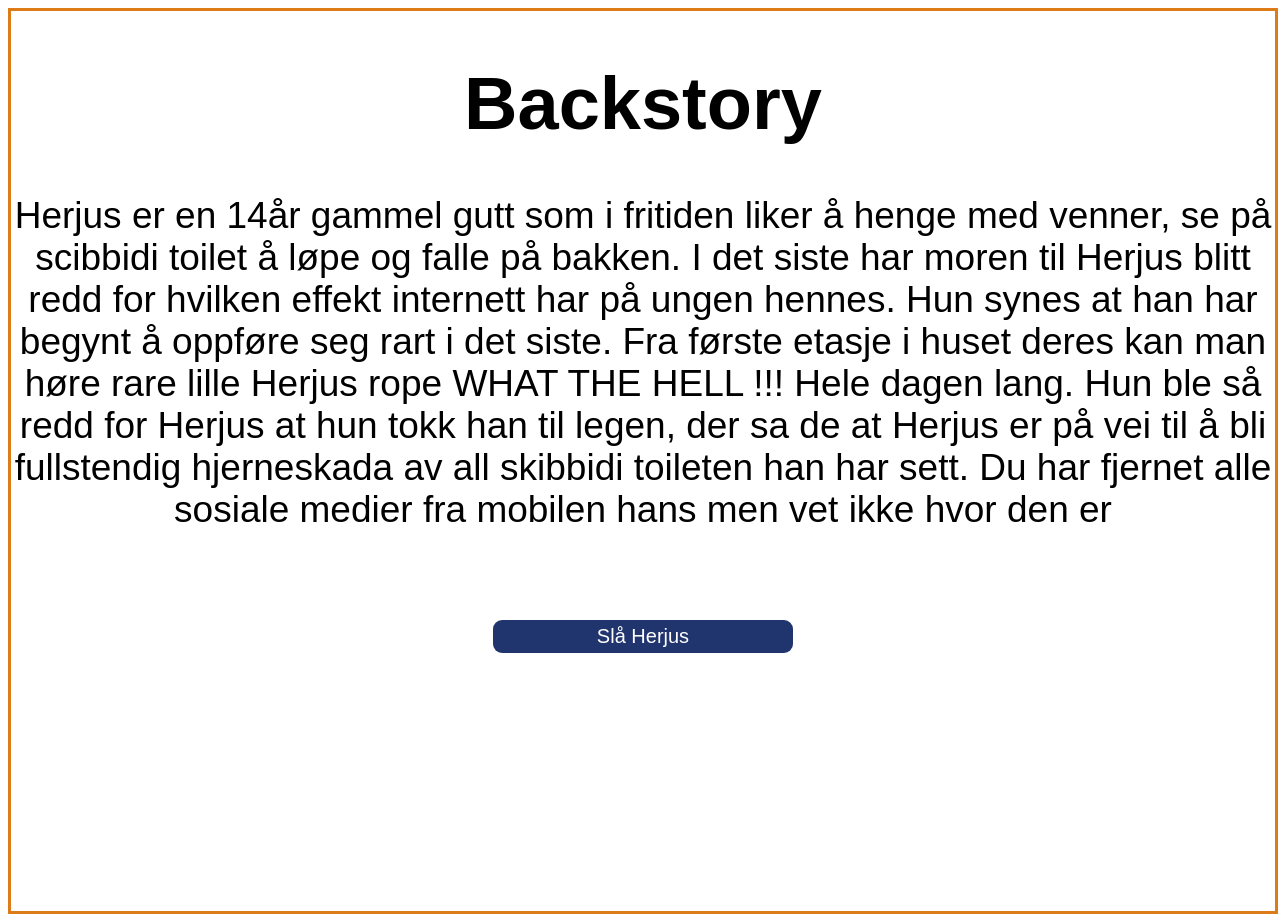
<file: index.html>
<!DOCTYPE html>
<html lang="no">
<head>
    <meta charset="UTF-8">
    <title>Ditt eventyrspill</title>
    <link rel="stylesheet" href="style.css">
</head>
<body>
    <div id="story-container"></div>
    <script src="story.js"></script>
</body>
</html>
</file>
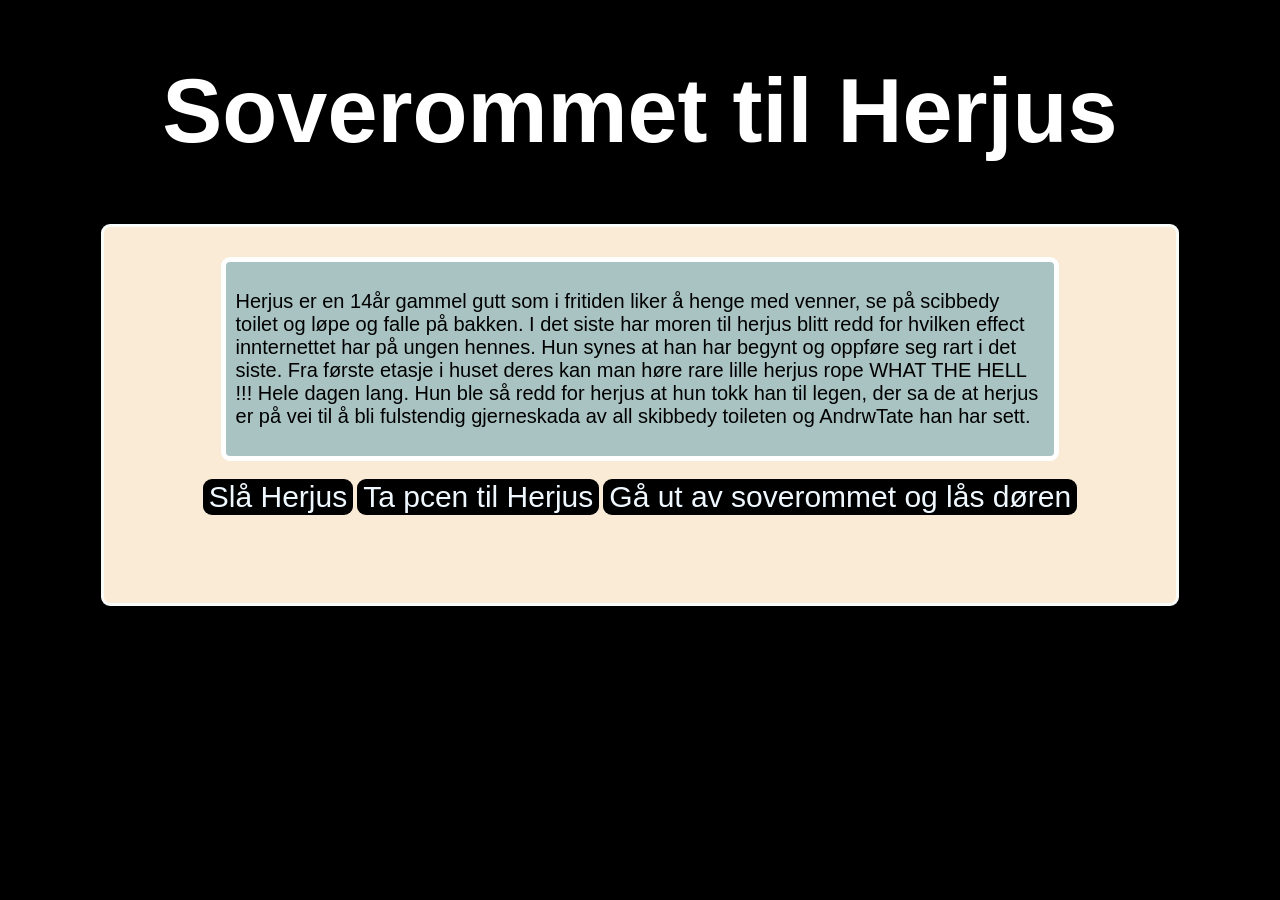
<file: game.html>
<!DOCTYPE html>
<html lang="en">
<head>
    <meta charset="UTF-8">
    <meta name="viewport" content="width=device-width, initial-scale=1.0">
    <link rel="stylesheet" href="css/style.css">
    <title>Document</title>
</head>
<body>
    <h1>Soverommet til Herjus</h1>
    <div class="backstory-blokk">
        <div class="backstory-tekstblokk">
            <p>Herjus er en 14år gammel gutt som i fritiden liker å henge med venner, 
                se på scibbedy toilet og løpe og falle på bakken. I det siste har moren 
                til herjus blitt redd  for hvilken effect innternettet har på ungen hennes. 
                Hun synes at han har begynt og oppføre seg rart i det siste. Fra første etasje 
                i huset deres kan man høre rare lille herjus rope WHAT THE HELL !!! Hele dagen lang. 
                Hun ble så redd for herjus at hun tokk han til legen, der sa de at herjus er på vei til 
                å bli fulstendig gjerneskada av all skibbedy toileten og AndrwTate han har sett. 
            </p>
        </div>
        <br>
        <div>
            <a href="game.html"><button class="button-1">Slå Herjus</button></a>
            <a href="game.html"><button class="button-1">Ta pcen til Herjus</button></a>
            <a href="game.html"><button onclick="newWindow()" class="button-1" >Gå ut av soverommet og lås døren</button></a>
        </div>
        <br>
        <div class="imgblokk">
            
        </div>
    </div>
    
</body>
</html>
</file>
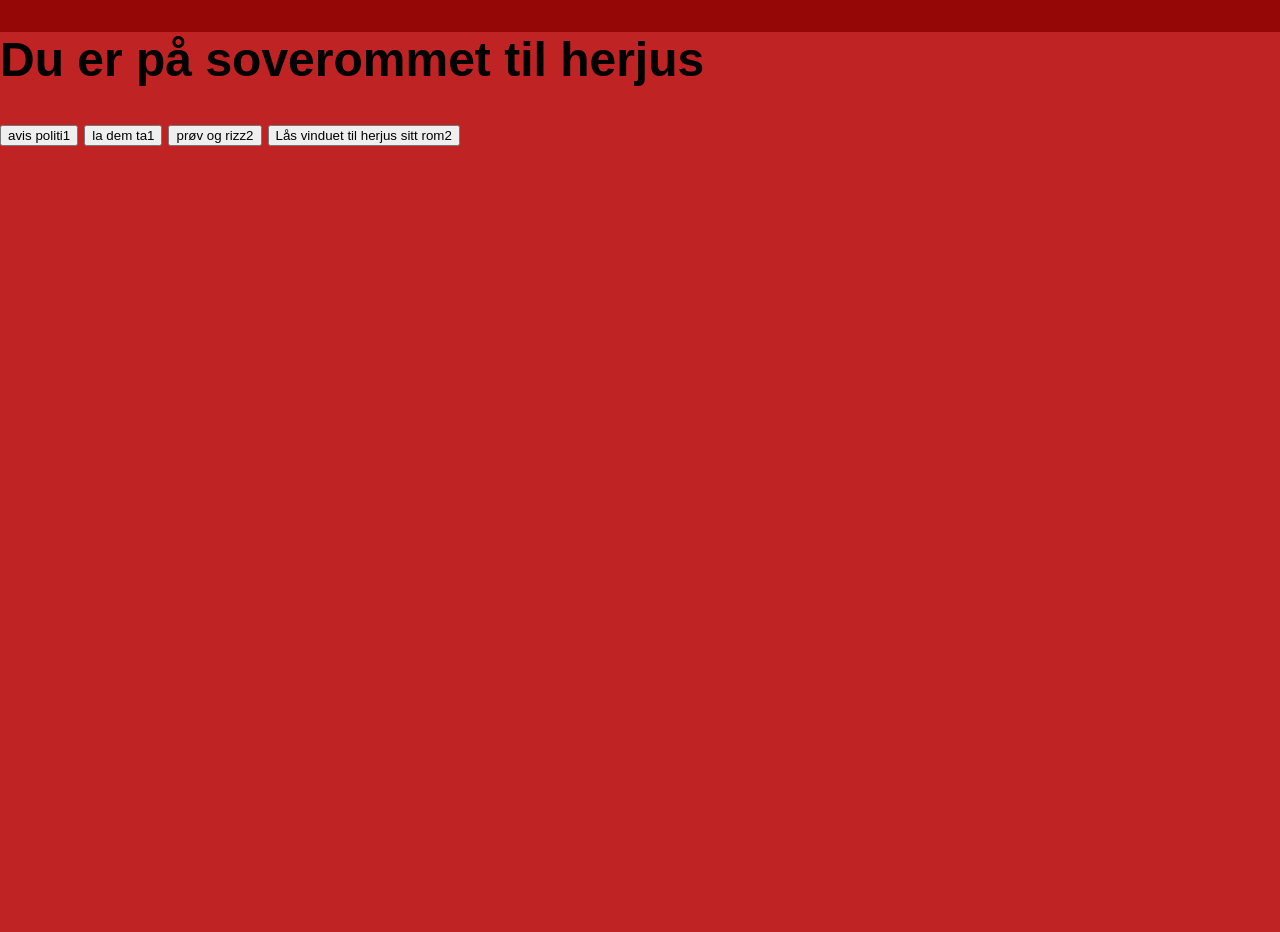
<file: politistoryline.html>
<!DOCTYPE html>
<html lang="en">
<head>
    <meta charset="UTF-8">
    <meta name="viewport" content="width=device-width, initial-scale=1.0">
    <link rel="stylesheet" href="css/test.css">
    <title>Document</title>
</head>
<body>
    <div class="start">
        <div class="top-tekst-2">
            <h1 class="beskrivelse">
                Du er på soverommet til herjus
            </h1>
            <div class="buttons-1">
                <button onclick="scrollToSection('politi1-avispoliti')">avis politi1</button>
                <button onclick="scrollToSection('politi1-lademta')">la dem ta1</button>
                <button onclick="scrollToSection('politi2-prøvårizz')">prøv og rizz2</button>
                <button onclick="scrollToSection('')">Lås vinduet til herjus sitt rom2</button>
            </div>
        </div>
    </div>



    <div class="politi1-storyline">
        <section id="politi1-lademta">
            <div class="top-tekst">
                <h1 class="beskrivelse">
                    Du lar dem ta herjus men begynner av en eller 
                    annen rar grunn og savne han
                </h1>
                <div class="buttons-1">
                    <button onclick="scrollToSection('politi1av-levinpeace')">lev in peace med dine valg og la barnevernet beholde hejus</button>
                    <button onclick="scrollToSection('politi1-ringbarnevernet')">ring barne vernet og prøv og få tilbake herjus</button>
                </div>
            </div>
        </section>

        <section id="politi1-avispoliti">
            <div class="top-tekst">
                <h1 class="beskrivelse">
                    Politimannen swither opp og tar herjus
                </h1>
                <div class="buttons-1">
                    <button onclick="scrollToSection('politi1av-levinpeace')">lev in peace med dine valg og la barnevernet beholde hejus</button>
                    <button onclick="scrollToSection('politi1-ringbarnevernet')">ring barne vernet og prøv og få tilbake herjus</button>
                </div>
            </div>
        </section>


    </div>






    <div class="politi2-storyline">
        <section id="politi2-prøvårizz">
            <div class="top-tekst">
                <h1 class="beskrivelse">
                    Du rizzer opp politimannen og han lar deg gå denne gangen| 
                    men du er alt for flink og han spør deg på en date
                </h1>
                <div class="buttons-1">
                    <button onclick="scrollToSection('politi1-avispoliti')">avis politi mannen</button>
                    <button onclick="scrollToSection('politi2-gåpådate')">gå på date med politimannen</button>
                </div>
            </div>
        </section>

        <section id="politi2-gåpådate">
            <div class="top-tekst">
                <h1 class="beskrivelse">
                    du låser herjus inne på rommet sitt og går på date med 
                    poletimannen. daten er kjedelig og ting er mid
                </h1>
                <div class="buttons-1">
                    <button onclick="scrollToSection('politi2av-spørpolitimannenhvor')">spør poletimannen hvor mye han tjener</button>
                    <button onclick="scrollTo50Section()">prøv og gift deg med han 50% kjanse</button>
                </div>
            </div>
        </section>

        <section id="politi2-50prøvoggift-1">
            <div class="top-tekst">
                <h1 class="beskrivelse">
                    Politimannen svarte nei og du kaster 
                    en baget i hode hans
                </h1>
                <div class="buttons-1">
                    <button onclick="scrollToSection('politi2av-spørpolitimannenhvor')">spør poletimannen hvor mye han tjener</button>
                    <button onclick="scrollTo50Section()">prøv og gift deg med han 50% kjanse</button>
                </div>
            </div>
        </section>

        <section id="politi2-50prøvoggift-2">
            <div class="top-tekst">
                <h1 class="beskrivelse">
                    Han svarte ja dere gifter dere hejus blir frisk og 
                    etter noen år skiller du deg med han og tar alle penge 
                    hans og lever lykkelig i alle dine dager
                </h1>
                <div class="buttons-1">
                    <button onclick="scrollToSection('politi2av-spørpolitimannenhvor')">spør poletimannen hvor mye han tjener</button>
                    <button onclick="scrollTo50Section()">prøv og gift deg med han 50% kjanse</button>
                </div>
            </div>
        </section>











    </div>













    <div class="slutter"><!-- Her er alle avslutningene -->
        <div class="politi1"><!-- Her er alle avslutningene til politistoryline1  -->
            <section id="politi1av-levinpeace">
                <div class="top-tekst">
                    <h1 class="beskrivelse">
                        Du lever et godt og langt liv uten 
                        herjus og angrer ikke litt
                    </h1>
                </div>
            </section>
        </div>
        <div class="politi2"><!-- Her er alle avslutningene til politistoryline2  -->
            <section id="politi2av-spørpolitimannenhvor">
                <div class="top-tekst">
                    <h1 class="beskrivelse">
                        politimannen sier at det er et av hans 
                        største iks og kanselerer daten
                    </h1>
                </div>
            </section>

            <section id="politi2-50prøvoggift-2">
                <div class="top-tekst">
                    <h1 class="beskrivelse">
                        Han svarte ja dere gifter dere hejus blir frisk og 
                        etter noen år skiller du deg med han og tar alle penge 
                        hans og lever lykkelig i alle dine dager
                    </h1>
                </div>
            </section>
        </div>
    </div>


    <script src="javascript/test.js"></script>
    
</body>
</html>
</file>
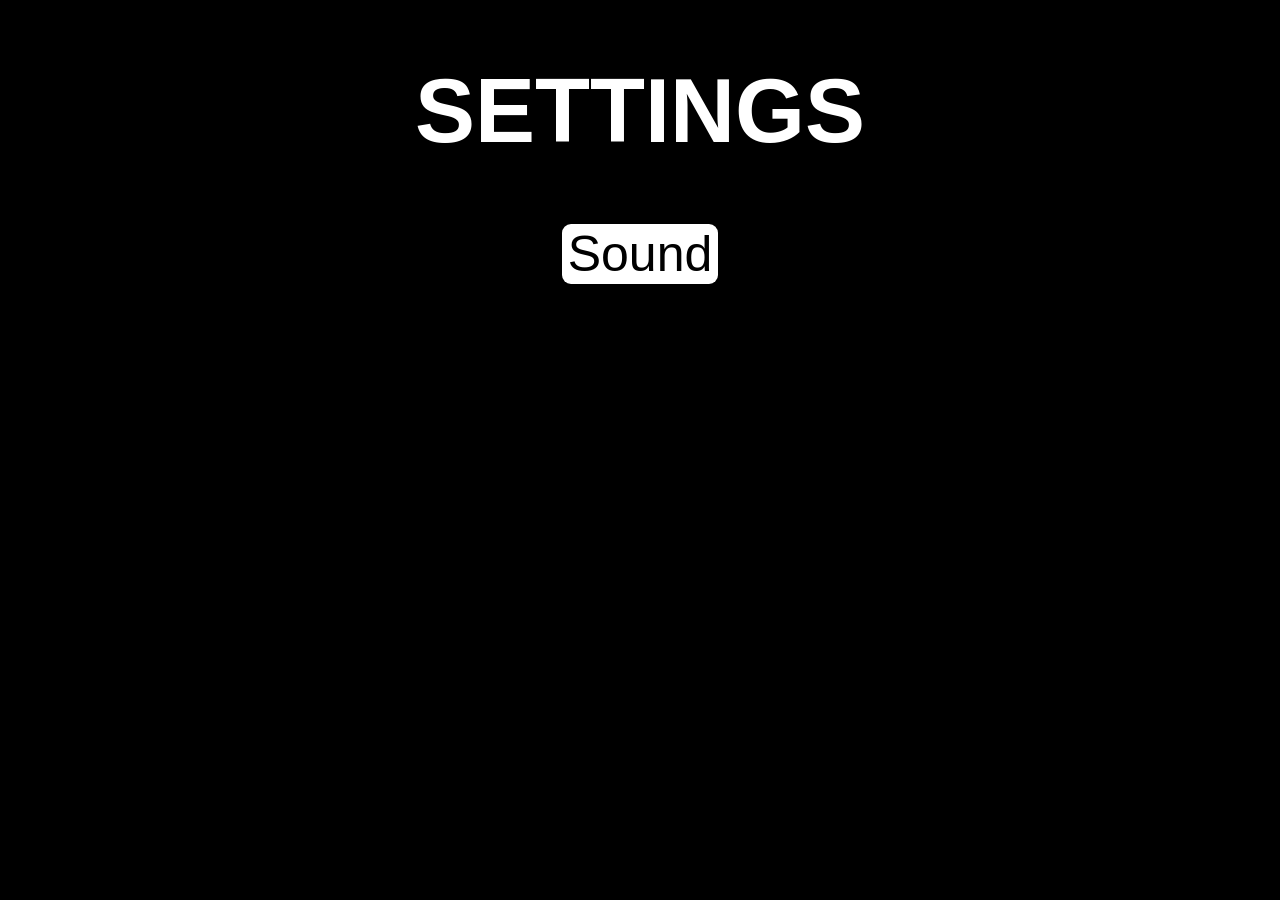
<file: settings.html>
<!DOCTYPE html>
<html lang="en">
<head>
    <meta charset="UTF-8">
    <meta name="viewport" content="width=device-width, initial-scale=1.0">
    <link rel="stylesheet" href="css/style.css">
    <title>Document</title>
</head>
<body>
    <h1>SETTINGS</h1>
    <a href="sound.html"><button>Sound</button></a>

    
    
</body>
</html>
</file>
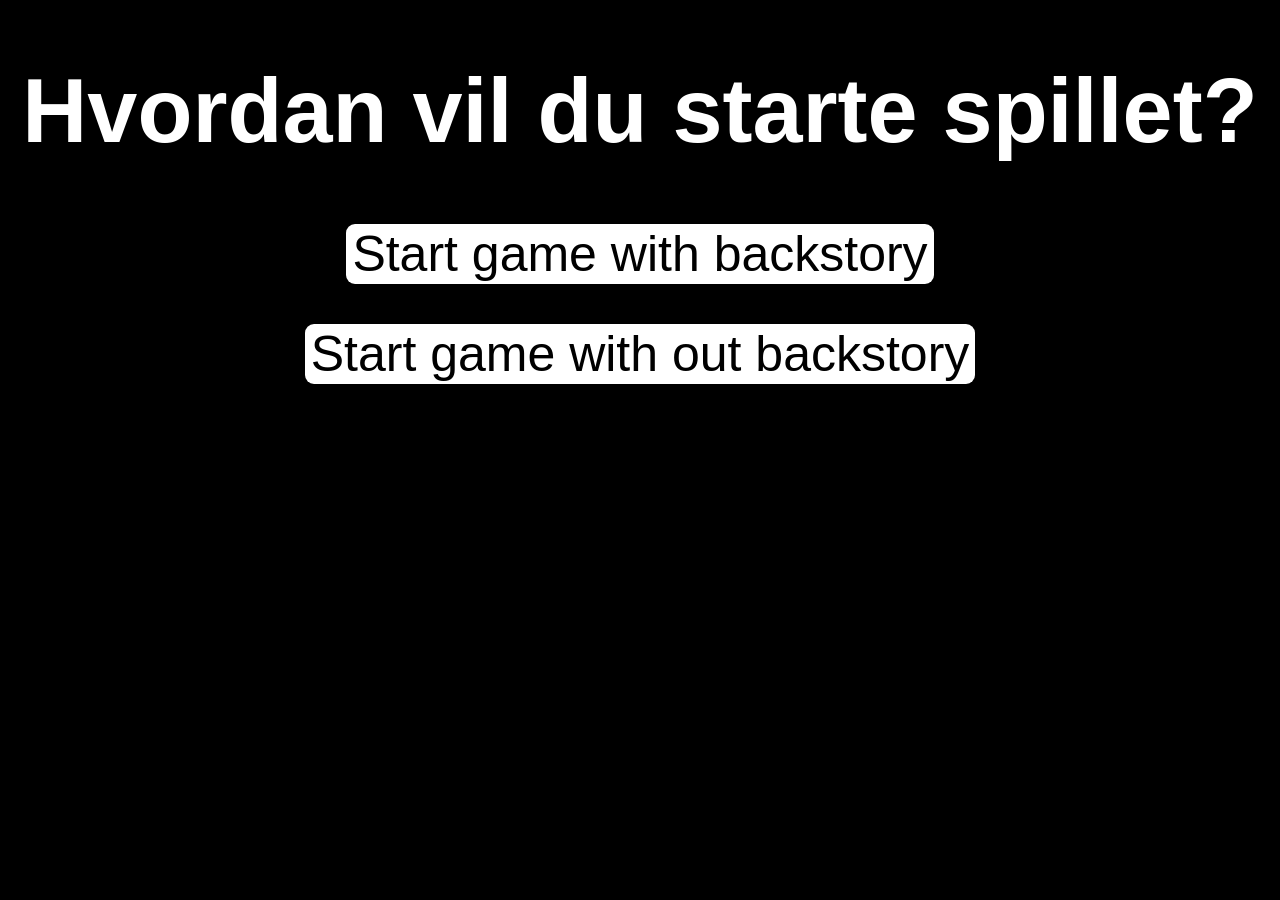
<file: start.html>
<!DOCTYPE html>
<html lang="en">
<head>
    <meta charset="UTF-8">
    <meta name="viewport" content="width=device-width, initial-scale=1.0">
    <link rel="stylesheet" href="css/style.css">
    <title>Document</title>
</head>
<body>
    <h1>Hvordan vil du starte spillet?</h1>
    <a href="withbackstory.html"><button>Start game with backstory</button></a>
    <br>
    <a href="game.html"><button>Start game with out backstory</button></a>
</body>
</html>
</file>
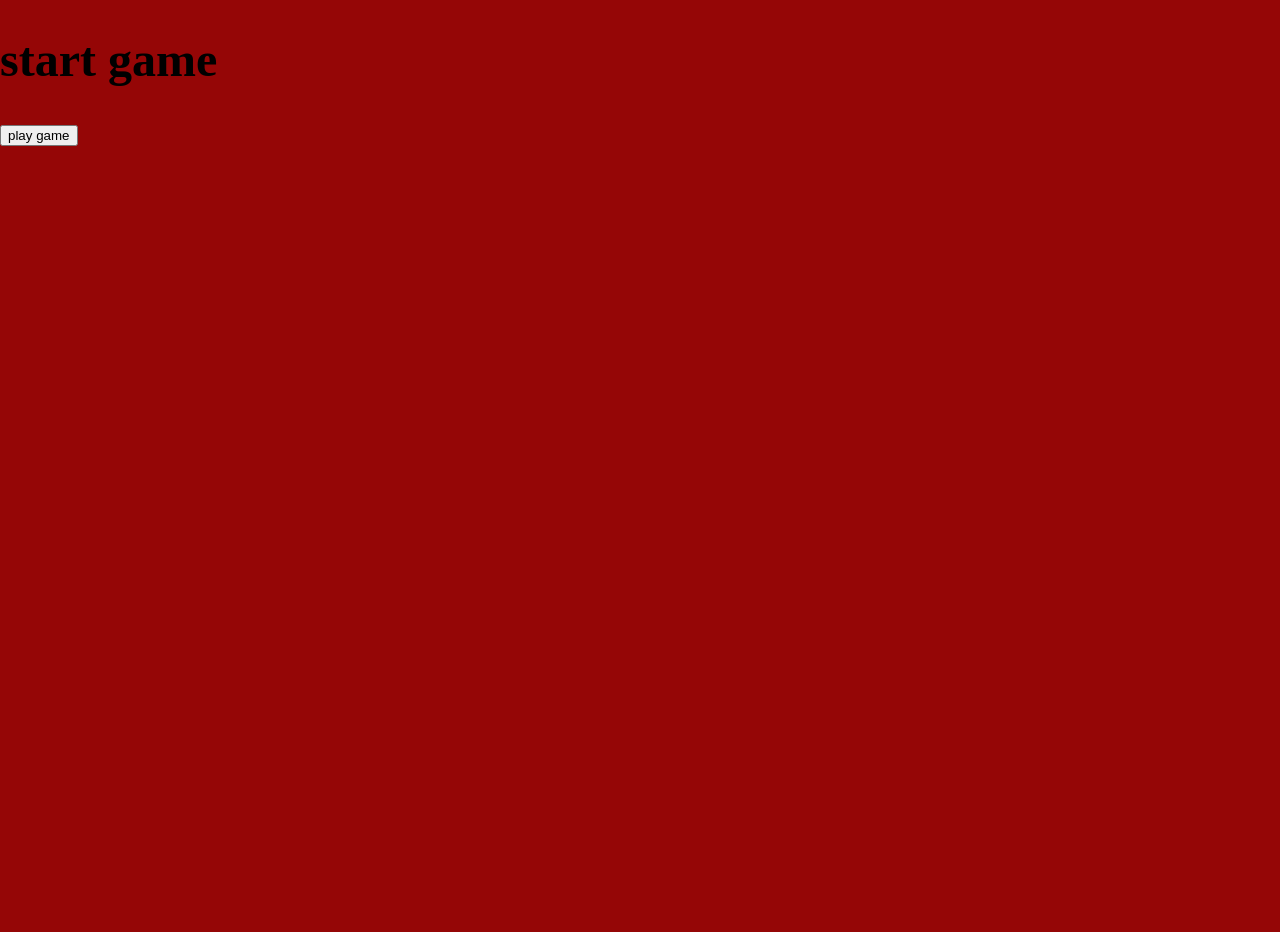
<file: test.html>
<!DOCTYPE html>
<html lang="en">
<head>
    <meta charset="UTF-8">
    <meta name="viewport" content="width=device-width, initial-scale=1.0">
    <link rel="stylesheet" href="css/test.css">
    <title>Document</title>
</head>
<body>
    <div class="start">
        <h1>start game</h1>
        <button onclick="scrollToSection('soverom')">play game</button>
    </div>
    <section id="soverom">
        <div class="top-tekst">
            <h1 class="beskrivelse">
                Du er på soverommet til herjus
            </h1>
            <div class="buttons-1">
                <button onclick="scrollToSection('section1')">Ta Pcen til herjus</button>
                <button onclick="scrollToSection('section2')">Gå ut av soverommet og lås døren</button>
                <button onclick="scrollToSection('section3')">Slå herjus</button>
                <button onclick="scrollToSection('section4')">Lås vinduet til herjus sitt rom</button>
                <button onclick="scrollToStoryLine('politi1-avispoliti')">SLå Herjus2</button>
                <button onclick="myFunction()">Go to politistoryline.html</button>
               
            </div>

        </div>
    </section>

    <!-- Avsnitt -->
    <section id="section1">
        <div class="top-tekst">
            <h1 class="beskrivelse">
                herjus skriker| Dialog H: Din hore!!! hvordan skal jeg game rust med gutta.
            </h1>
            <div class="buttons-1">
                <button onclick="scrollToSection('soverom')">la han skrikke fra seg ut</button>
                <button onclick="scrollToSection('section3')">slå til herjus</button>
            </div>
        </div>
    </section>
    <section id="section2">
        <div class="top-tekst">
            <h1 class="beskrivelse">
                Du går ned til det nydellige kjøkkenet og hører fugle kvitter
            </h1>
            <div class="buttons-1">
                <button onclick="scrollToSection('soverom')">Bestill Kebab</button>
                <button onclick="scrollToSection('soverom')">Gå tilbake til soverom</button>
            </div>
        </div>
    </section>

    <section id="section3">
        <div class="top-tekst">
            <h1 class="beskrivelse">
                herjus har en mobil gjemt i lommen- herjus ringer poletet og de kommer til 
                hust ditt poleti mannen sier at de må ta ungen din 
            </h1>
            <div class="buttons-1">
                <button onclick="scrollToSection('politi1-lademta')">la dem ta herjus</button>
                <button onclick="scrollToSection('politi2-prøvårizz')">prøv å rizz opp politimanen</button>
            </div>
        </div>
    </section>


    <section id="section4">
        <div class="top-tekst">
            <h1 class="beskrivelse">
                Du har nå låst vinduet
            </h1>
            <div class="buttons-1">
                <button onclick="scrollToSection('soverom')">la dem ta herjus</button>
                <button onclick="scrollToSection('section1')">prøv å rizz opp politimanen</button>
            </div>
        </div>
    </section>


    <div class="politi1-storyline">
        <section id="politi1-lademta">
            <div class="top-tekst">
                <h1 class="beskrivelse">
                    Du lar dem ta herjus men begynner av en eller 
                    annen rar grunn og savne han
                </h1>
                <div class="buttons-1">
                    <button onclick="scrollToSection('politi1av-levinpeace')">lev in peace med dine valg og la barnevernet beholde hejus</button>
                    <button onclick="scrollToSection('politi1-ringbarnevernet')">ring barne vernet og prøv og få tilbake herjus</button>
                </div>
            </div>
        </section>
        <section id="politi1-avispoliti">
            <div class="top-tekst">
                <h1 class="beskrivelse">
                    Politimannen swither opp og tar herjus
                </h1>
                <div class="buttons-1">
                    <button onclick="scrollToSection('politi1av-levinpeace')">lev in peace med dine valg og la barnevernet beholde hejus</button>
                    <button onclick="scrollToSection('politi1-ringbarnevernet')">ring barne vernet og prøv og få tilbake herjus</button>
                </div>
            </div>
        </section>


    </div>
    <div class="politi2-storyline">
        <section id="politi2-prøvårizz">
            <div class="top-tekst">
                <h1 class="beskrivelse">
                    du rizzer opp politimannen og han lar deg gå denne gangen| 
                    men du er alt for flink og han spør deg på en date
                </h1>
                <div class="buttons-1">
                    <button onclick="scrollToSection('politi1-avispoliti')">avis politi mannen</button>
                    <button onclick="scrollToSection('section1')">gå på date med politimannen</button>
                </div>
            </div>
        </section>

    </div>





































    <div class="slutter">
        <div class="politi-slutter">
            <section id="politi1av-levinpeace">
                <div class="top-tekst">
                    <h1 class="beskrivelse">
                        Du lever et godt og langt liv uten 
                        herjus og angrer ikke litt
                    </h1>
                </div>
            </section>
        </div>


    </div>


    <script src="javascript/test.js"></script>
</body>
</html>
</file>
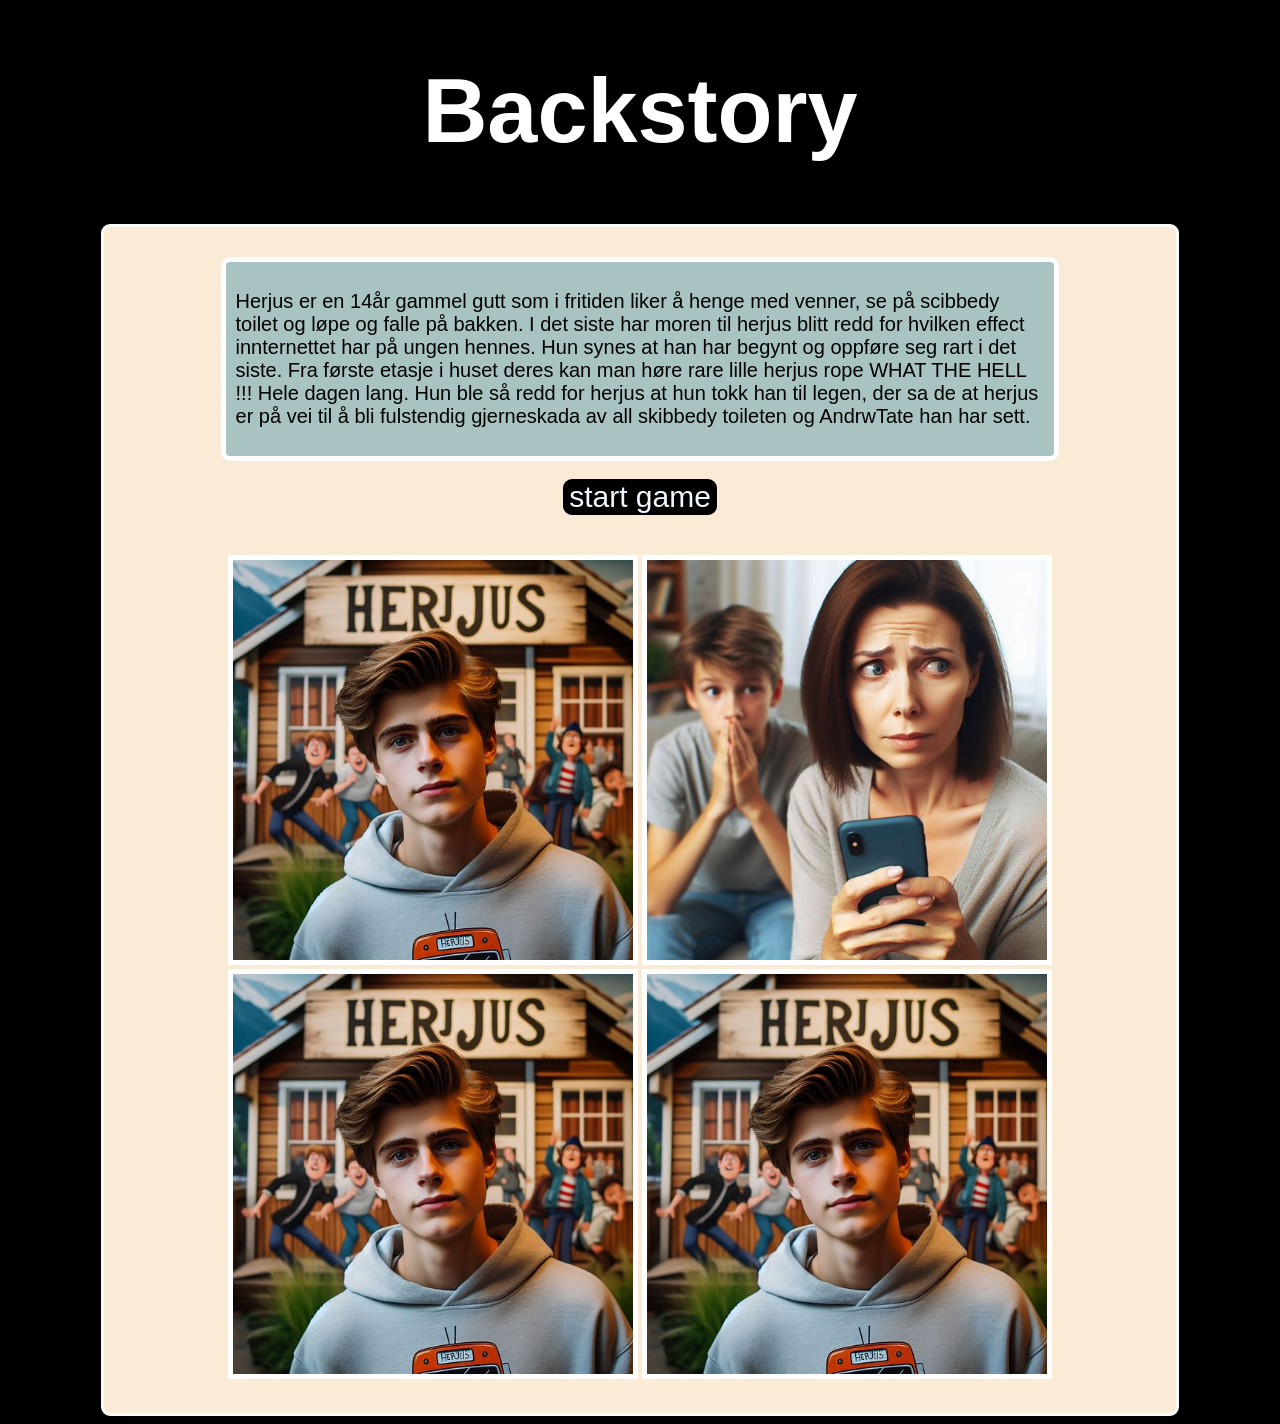
<file: withbackstory.html>
<!DOCTYPE html>
<html lang="en">
<head>
    <meta charset="UTF-8">
    <meta name="viewport" content="width=device-width, initial-scale=1.0">
    <link rel="stylesheet" href="css/style.css">
    <title>Document</title>
</head>
<body>
    <h1>Backstory</h1>
    <div class="backstory-blokk">
        <div class="backstory-tekstblokk">
            <p>Herjus er en 14år gammel gutt som i fritiden liker å henge med venner, 
                se på scibbedy toilet og løpe og falle på bakken. I det siste har moren 
                til herjus blitt redd  for hvilken effect innternettet har på ungen hennes. 
                Hun synes at han har begynt og oppføre seg rart i det siste. Fra første etasje 
                i huset deres kan man høre rare lille herjus rope WHAT THE HELL !!! Hele dagen lang. 
                Hun ble så redd for herjus at hun tokk han til legen, der sa de at herjus er på vei til 
                å bli fulstendig gjerneskada av all skibbedy toileten og AndrwTate han har sett. 
            </p>
        </div>
        <br>
        <a href="spillet/game.html"><button class="button-1">start game</button></a>
        <br>
        <divc class="backstory-imgblokk">
            <img src="bilder/herjus.jpeg" alt="" width="400px">
            <img src="bilder/mamma.jpeg" alt="" width="400px">
            <img src="bilder/herjus.jpeg" alt="" width="400px">
            <img src="bilder/herjus.jpeg" alt="" width="400px">
        </div>
    </div>
    
</body>
</html>
</file>
<file: style.css>
.story-button{
    border: none;
    color: white;
    background-color:rgb(32, 52, 110);
    font-size: 20px;
    border-radius: 9px;
    margin-bottom: 25px;
    width: 300px;
    padding:5px 9px;
}


.story-button:hover{
    font-size: 21px;
    background-color: rgb(228, 117, 12);
    color: #ffffff;
    transition: ease-in-out .3s;
}


#story-container {
    border: none;
    height: 100vh;
    font-size: 37px;
    font-family: 'Segoe UI', Tahoma, Geneva, Verdana, sans-serif;
    margin: 0;
}
.side{
    border: 3px solid rgb(222, 123, 25);
    text-align: center;
    background-color: #ffffff;
    height: 100%;
    width: 100%;
    display: flex;
    justify-content: center;
    align-items: center;
}
img{
    border: 3px solid rgb(196, 195, 146);
    width: 620px;
}
</file>
<file: css/style.css>
body{
    background-color: black;
    text-align: center;
    color: white;
}
img{
    border-style: solid;
    border-width: 5px;
}
h1{
    font-size: 90px;
    font-family: 'Segoe UI', Tahoma, Geneva, Verdana, sans-serif;
    font-weight: bolder;
}
button{
    border: none;
    color: black;
    background-color: white;
    font-size: 50px;
    border-radius: 9px;
    margin-bottom: 40px;
}
.button-1{
    background-color: #000;
    color: aliceblue;
    font-size: 30px;
}
.button-1:hover{
    font-size: 32px;
}
button:hover{
    font-size: 60px;
    background-color: red;
    color: #000;
}
.gameover-tekstblokk{
    color: red;
    font-family: 'Courier New', Courier, monospace;
    font-size: 40px;
    background-color: #000;
}

.section {
    height: 100vh;
    display: flex;
    justify-content: center;
    align-items: center;
    font-size: 24px;
    background-color: #a63232;
    margin: 0;
}


/*backstory styling */
.backstory-blokk{
    background-color: antiquewhite;
    border-radius: 9px;
    padding: 30px 30px;
    margin: auto;
    width: 80%;
    border: 3px solid rgb(250, 252, 250);

}

.backstory-tekstblokk{
    color: black;
    background-color: rgb(169, 195, 195);
    border-radius: 9px;
    font-size: 20px;
    text-align: left;
    padding: 8px 10px;
    font-family: 'Segoe UI', Tahoma, Geneva, Verdana, sans-serif;
    margin: auto;
    width: 80%;
    border: 5px solid rgb(255, 255, 255);

}

.backstory-imgblokk{
    width: 900px;
    background-color: antiquewhite;
}

/*hoved styling ligger under her*/
.main-blokk{
    background-color: antiquewhite;
    border-radius: 9px;
    padding: 30px 30px;
    margin: auto;
    width: 80%;
    border: 3px solid rgb(250, 252, 250);
}
.main-tekstblokk{
    color: black;
    background-color: rgb(169, 195, 195);
    border-radius: 9px;
    font-size: 20px;
    text-align: left;
    padding: 8px 10px;
    font-family: 'Segoe UI', Tahoma, Geneva, Verdana, sans-serif;
    margin: auto;
    width: 80%;
    border: 5px solid rgb(255, 255, 255);
}


.main-imgblokk{
    background-image: url(../bilder/herjus.jpeg);
    width: 900px;

}
</file>
<file: css/test.css>
body{
    height: 100vh;
    justify-content: center;
    align-items: center;
    font-size: 24px;
    background-color: #950606;
    margin: 0;
}
section {
    height: 100vh;
    display: none; /* Skjul alle avsnitt til å begynne med */
    justify-content: center;
    align-items: center;
    font-size: 24px;
    background-color: #f0f0f0;
    margin: 0;
}
.buttons {
    position: fixed;
    top: 50px;
    left: 50px;
}
.buttons-1{
    justify-content: center;
    align-self: center;
}

.soverom{
    position: fixed;
    top: 50px;
    left: 50px;
}

.beskrivelse{
    width: 1000px;
    font-family: 'Segoe UI', Tahoma, Geneva, Verdana, sans-serif;
}
.top-tekst-2{
    height: 100vh;
    justify-content: center;
    align-items: center;
    font-size: 24px;
    background-color: #c02323;
    margin: 0;
}
/*.start{
    height: 100vh;
    justify-content: center;
    align-items: center;
    font-size: 24px;
    background-color: #f0f0f0;
    margin: 0;

}
</file>
